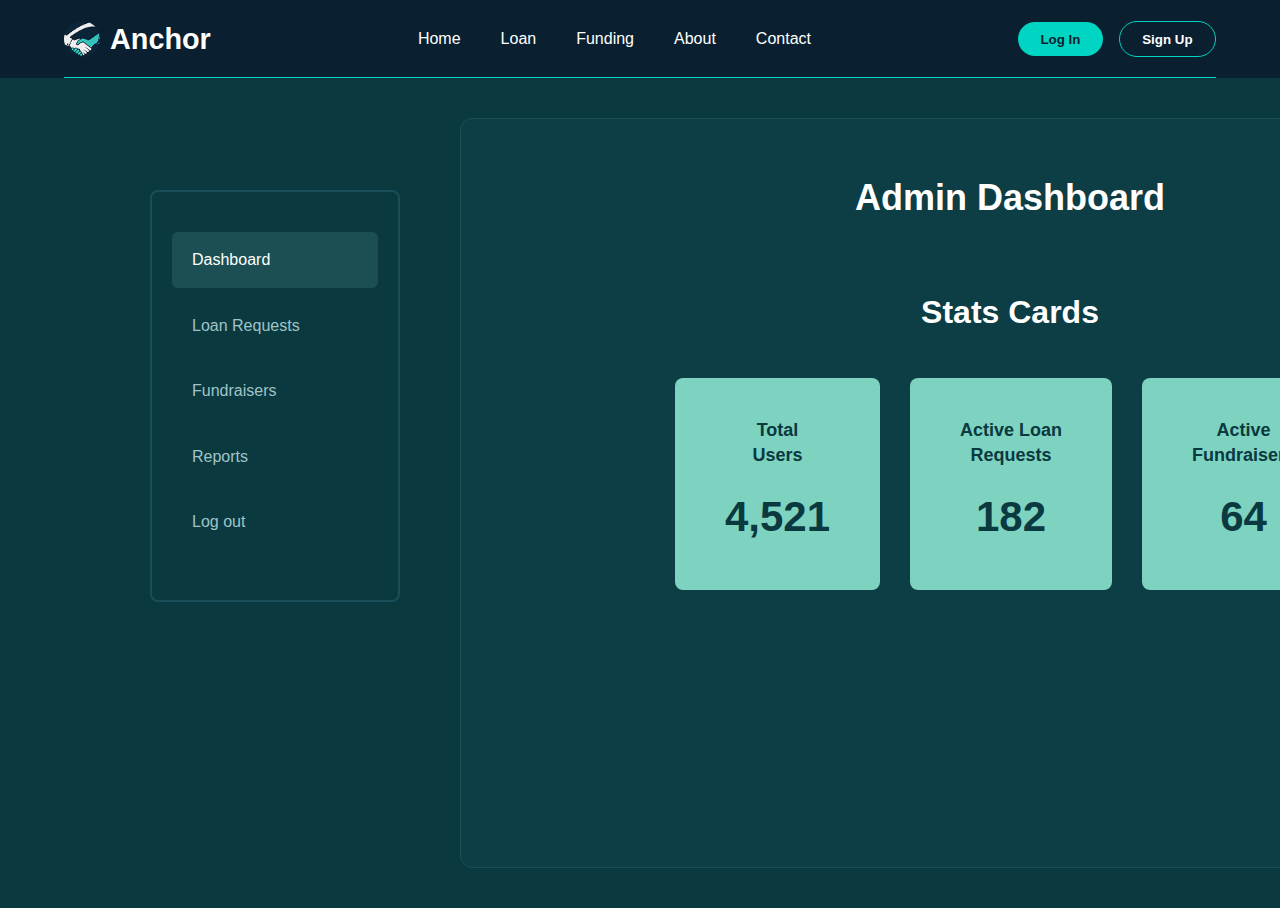
<file: admin-dashboard.html>
<!DOCTYPE html>
<html lang="en">

<head>
  <meta charset="UTF-8">
  <meta name="viewport" content="width=device-width, initial-scale=1.0">
  <title>Admin Dashboard - Anchor</title>
  <link rel="stylesheet" href="/styles/admin-dashboard.css">
  <link rel="stylesheet" href="/styles/admin-sidebar.css">
  <link rel="stylesheet" href="styles/index.css">
  <link rel="stylesheet" href="styles/header-footer.css">

</head>

<body>
  <!-- Header -->
  <div id="headerPlaceholder"></div>

 


 <!-- every thing else -->
  <div id="admin-sidebar"></div>
  
    <div class="container">
    <main class="main-content">
      <div class="dashboard-card">
        <h1 class="dashboard-title">Admin Dashboard</h1>

        <h2 class="stats-section-title">Stats Cards</h2>

        <div class="stats-cards">
          <div class="stat-card">
            <div class="stat-label">Total<br>Users</div>
            <div class="stat-value">4,521</div>
          </div>

          <div class="stat-card">
            <div class="stat-label">Active Loan<br>Requests</div>
            <div class="stat-value">182</div>
          </div>

          <div class="stat-card">
            <div class="stat-label">Active<br>Fundraisers</div>
            <div class="stat-value">64</div>
          </div>
        </div>
      </div>
    </main>
  </div>

  <script src="javascript/admin-dashboard.js"></script>
  <script src="javascript/header-footer.js"></script>
  <script src="javascript/admin-sidebar.js"></script>
</body>

</html>
</file>
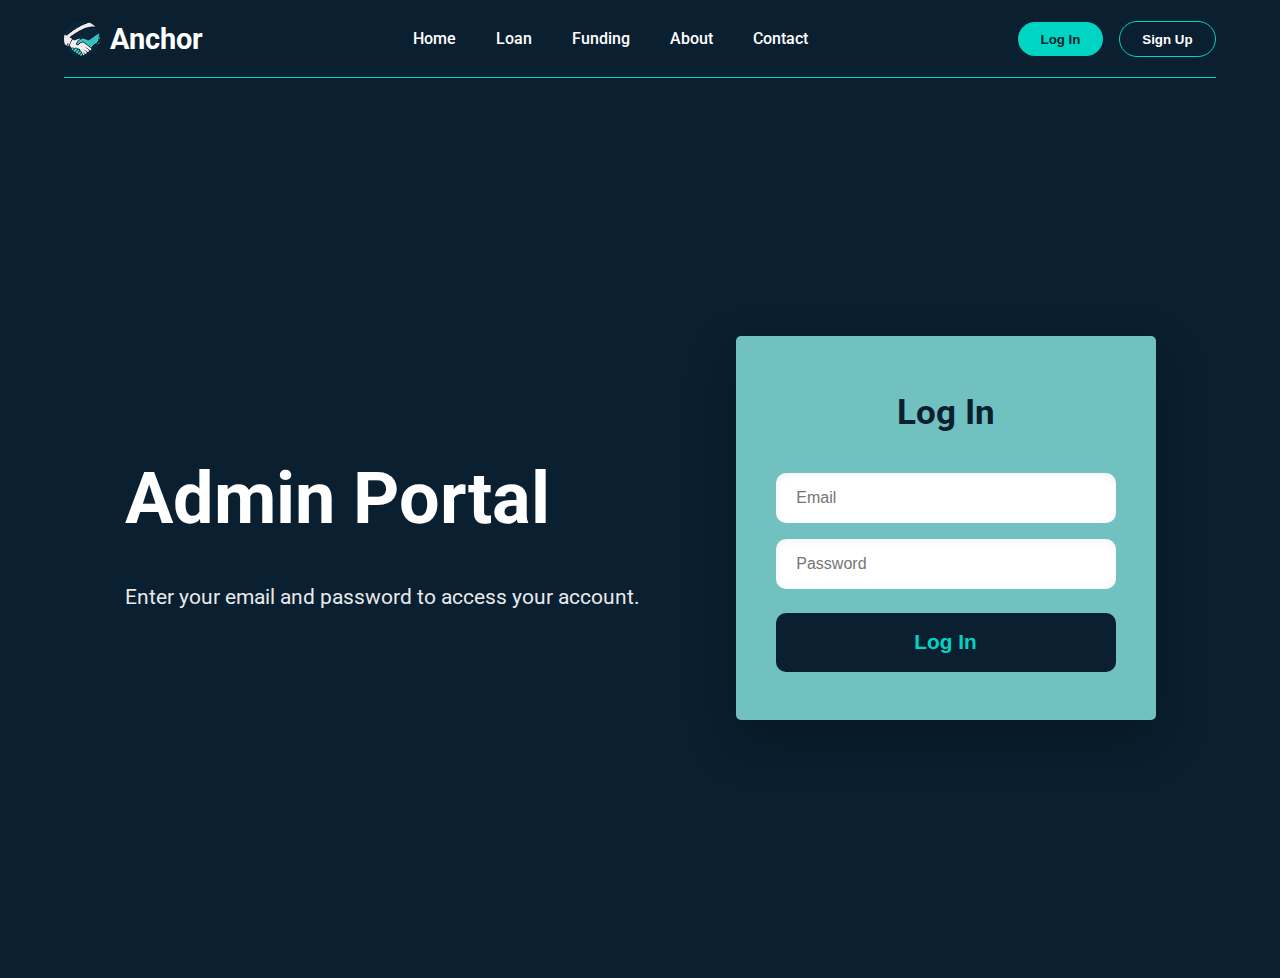
<file: admin-login.html>
<!DOCTYPE html>
<html lang="en">

<head>
  <meta charset="UTF-8">
  <meta name="viewport" content="width=device-width, initial-scale=1.0">
  <title>Log In - Anchor</title>
  <link rel="icon" href="images/icons/favicon.png">
  <link rel="stylesheet" href="https://cdnjs.cloudflare.com/ajax/libs/font-awesome/6.5.0/css/all.min.css">
  <link href="https://fonts.googleapis.com/css2?family=Roboto:wght@400;500;700&display=swap" rel="stylesheet">

  <link rel="stylesheet" href="styles/index.css"> <!-- Your existing styles -->
  <link rel="stylesheet" href="styles/auth.css">
  <link rel="stylesheet" href="styles/header-footer.css"> <!-- Only login/signup styles -->
</head>

<body>

  <!-- Header -->
  <div id="headerPlaceholder"></div>

  <!-- Login Content -->
  <section class="auth-hero">
    <div class="auth-content">
      <div class="auth-text">
        <h1>Admin Portal</h1>
        <p>Enter your email and password to access your account.</p>
     

      </div>

      <div class="auth-form-container">
        <div class="auth-form">
          <h2>Log In</h2>
          <form>
            <input type="email" placeholder="Email" required>
            <input type="password" placeholder="Password" required>
            <button type="submit" class="btn-primary">Log In</button>
          </form>
          
        </div>
      </div>
    </div>
  </section>

  <script src="javascript/header-footer.js"></script>
  <script src="javascript/admin-shortcut.js"></script>
 
</body>

</html>
</file>
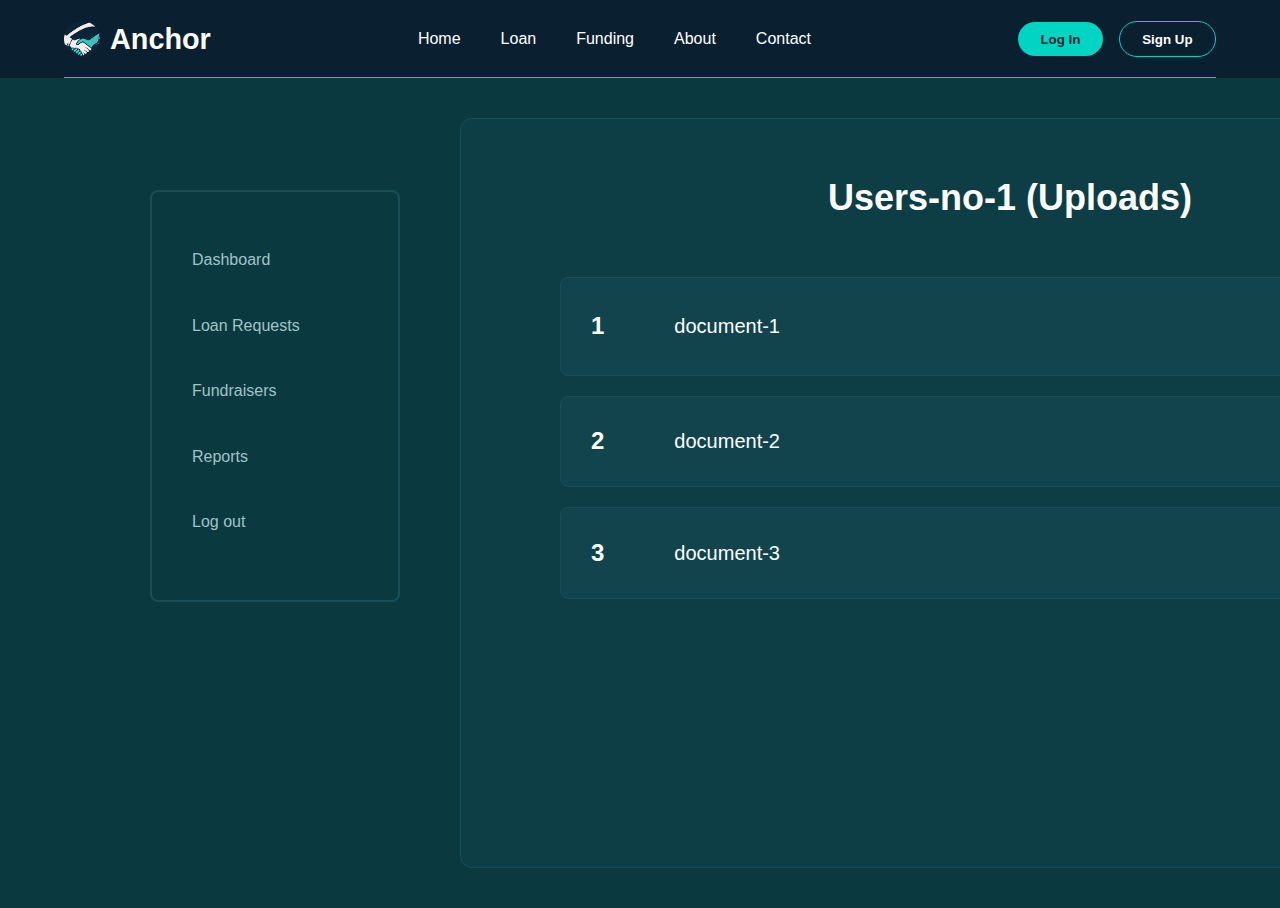
<file: admin-views-funding-users-uploads.html>
<!DOCTYPE html>
<html lang="en">

<head>
  <meta charset="UTF-8">
  <meta name="viewport" content="width=device-width, initial-scale=1.0">
  <title>Admin Views Users Funding Uploads</title>
  <link rel="stylesheet" href="/styles/admin-views-funding-users-uploads.css">
  <link rel="stylesheet" href="/styles/admin-sidebar.css">
  <link rel="stylesheet" href="styles/index.css">
  <link rel="stylesheet" href="styles/header-footer.css">

</head>

<body>
  <!-- Header -->
  <div id="headerPlaceholder"></div>


  <!-- every thing else -->
  <div id="admin-sidebar"></div>

  <div class="container">
    <main class="main-content">
      <div class="dashboard-card">


        <div class="loan-request-body">
          <h1 class="page-title">Users-no-1 (Uploads)</h1>

          <div class="requests-list">
            <!-- Request 1 -->
            <div class="request-item">
              <div class="request-info">
                <div class="request-id">1</div>

                <div class="username">document-1</div>
              </div>
              <div class="request-actions">


                <a href="images/file.jpg" target="_blank" class="btn btn-approve">
                  View
                </a>


              </div>
            </div>



            <!-- Request 1 -->
            <div class="request-item">
              <div class="request-info">
                <div class="request-id">2</div>

                <div class="username">document-2</div>
              </div>
              <div class="request-actions">

                <button class="btn btn-approve">View</button>

              </div>
            </div>


            <!-- Request 1 -->
            <div class="request-item">
              <div class="request-info">
                <div class="request-id">3</div>

                <div class="username">document-3</div>
              </div>
              <div class="request-actions">

                <button class="btn btn-approve">View</button>

              </div>
            </div>






          </div>
    </main>
  </div>


  <script src="javascript/header-footer.js"></script>
  <script src="javascript/admin-sidebar.js"></script>
</body>

</html>
</file>
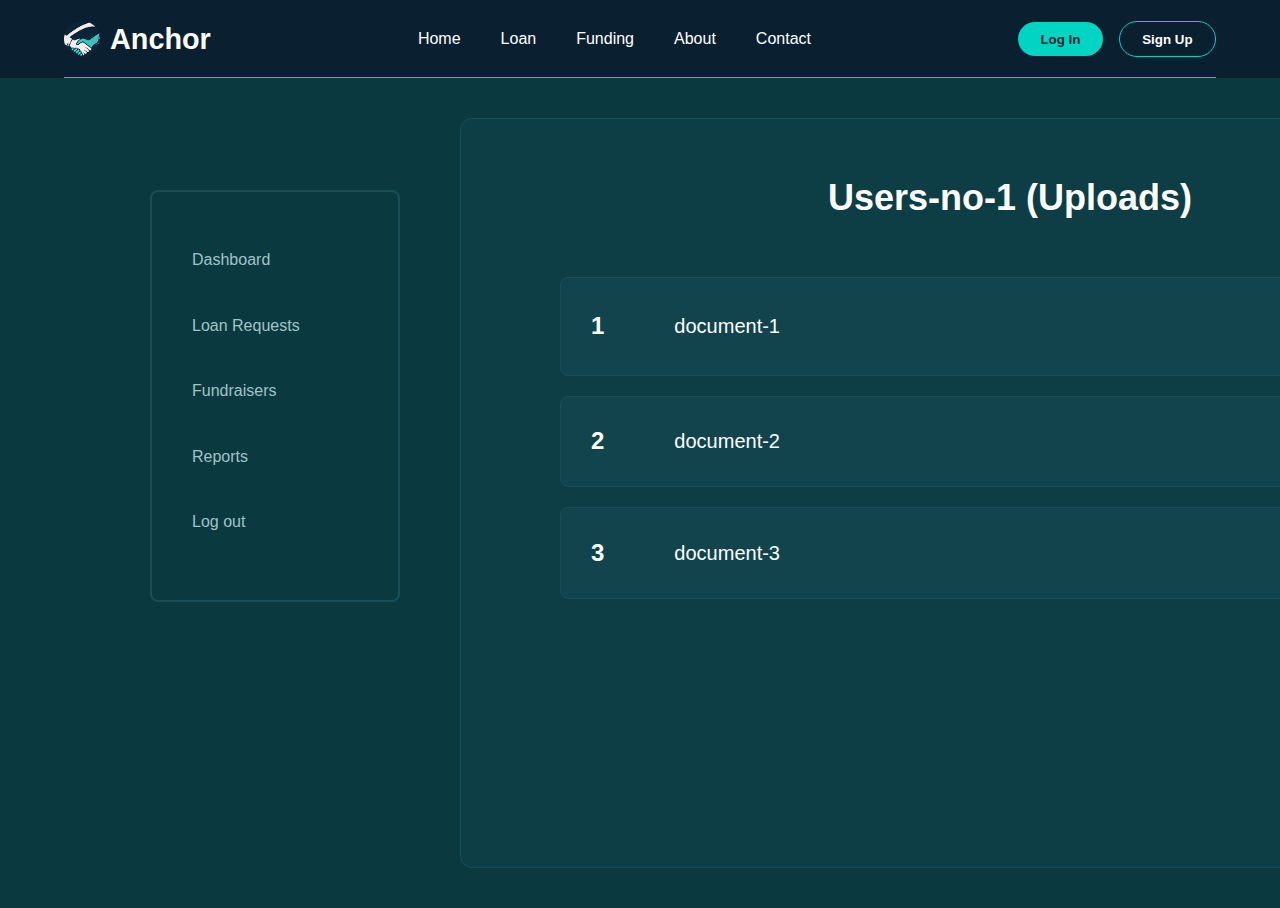
<file: admin-views-loan-users-uploads.html>
<!DOCTYPE html>
<html lang="en">

<head>
  <meta charset="UTF-8">
  <meta name="viewport" content="width=device-width, initial-scale=1.0">
  <title>Admin Views Users Loan Uploads</title>
  <link rel="stylesheet" href="/styles/admin-views-loan-users-uploads.css">
  <link rel="stylesheet" href="/styles/admin-sidebar.css">
  <link rel="stylesheet" href="styles/index.css">
  <link rel="stylesheet" href="styles/header-footer.css">

</head>

<body>
  <!-- Header -->
  <div id="headerPlaceholder"></div>


  <!-- every thing else -->
  <div id="admin-sidebar"></div>

  <div class="container">
    <main class="main-content">
      <div class="dashboard-card">


        <div class="loan-request-body">
          <h1 class="page-title">Users-no-1 (Uploads)</h1>

          <div class="requests-list">
            <!-- Request 1 -->
            <div class="request-item">
              <div class="request-info">
                <div class="request-id">1</div>

                <div class="username">document-1</div>
              </div>
              <div class="request-actions">


                <a href="images/file.jpg" target="_blank" class="btn btn-approve">
                  View
                </a>


              </div>
            </div>



            <!-- Request 1 -->
            <div class="request-item">
              <div class="request-info">
                <div class="request-id">2</div>

                <div class="username">document-2</div>
              </div>
              <div class="request-actions">

                <button class="btn btn-approve">View</button>

              </div>
            </div>


            <!-- Request 1 -->
            <div class="request-item">
              <div class="request-info">
                <div class="request-id">3</div>

                <div class="username">document-3</div>
              </div>
              <div class="request-actions">

                <button class="btn btn-approve">View</button>

              </div>
            </div>






          </div>
    </main>
  </div>


  <script src="javascript/header-footer.js"></script>
  <script src="javascript/admin-sidebar.js"></script>
</body>

</html>
</file>
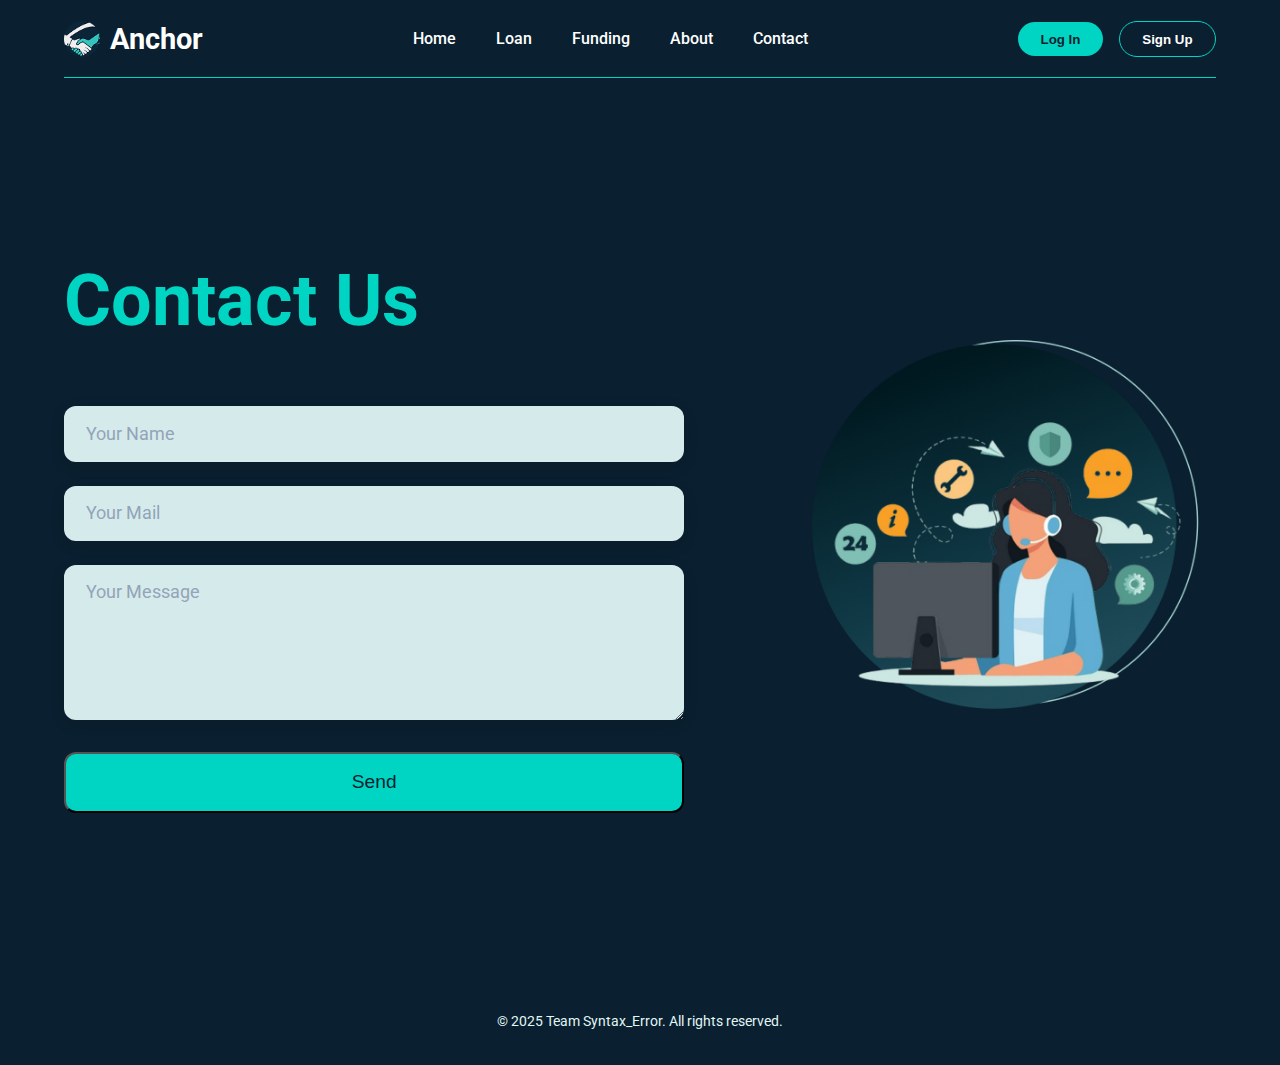
<file: contact.html>
<!DOCTYPE html>
<html lang="en">

<head>
  <meta charset="UTF-8">
  <meta name="viewport" content="width=device-width, initial-scale=1.0">
  <title>Contact Us - Anchor</title>

  <!-- Favicon -->
  <link rel="icon" href="images/icons/favicon.png">

  <!-- Fonts & Icons -->
  <link rel="stylesheet" href="https://cdnjs.cloudflare.com/ajax/libs/font-awesome/6.5.0/css/all.min.css">
  <link href="https://fonts.googleapis.com/css2?family=Roboto:wght@400;500;700&display=swap" rel="stylesheet">

  <!-- Your existing styles + contact specific -->
  <link rel="stylesheet" href="styles/index.css">
  <link rel="stylesheet" href="styles/contact.css">
  <link rel="stylesheet" href="styles/header-footer.css">
</head>

<body>

  <!-- Logged-in Header (with avatar + logout) -->
  <!-- Header -->
  <div id="headerPlaceholder"></div>

  <!-- Contact Hero Section -->
  <section class="contact-hero">
    <div class="contact-container">
      <div class="contact-image">
        <img src="images/contact-img.png" alt="Customer Support">
      </div>
      <div class="contact-text">
        <h1>Contact Us</h1>
        <form class="contact-form">
          <input type="text" placeholder="Your Name" required>
          <input type="email" placeholder="Your Mail" required>
          <textarea placeholder="Your Message" rows="6" required></textarea>
          <button type="submit" class="btn-primary">Send</button>
        </form>
      </div>
    </div>
  </section>

  <!-- Footer -->
  <div id="footerPlaceholder"></div>


  <script src="javascript/header-footer.js"></script>
</body>

</html>
</file>
<file: styles/admin-dashboard.css>
* {
            margin: 0;
            padding: 0;
            box-sizing: border-box;
        }

        body {
            font-family: -apple-system, BlinkMacSystemFont, 'Segoe UI', Arial, sans-serif;
            background-color: #0a3940;
            color: #fff;
            opacity: 0;
            transition: opacity 0.4s ease;
            

        }

        body.fade-in {
            opacity: 1;
        }

       

     

        /* Main Container */
        .container {
            display: flex;
            
            min-height: calc(100vh - 85px);
        }

       


        /* Main Content */
        .main-content {
            flex: 1;
            padding: 40px 60px;
        }

        .dashboard-card {
            border: 1px solid #1a4f5a;
            border-radius: 12px;
            padding: 50px;
            margin-left: 400px;
            background-color: rgba(26, 79, 90, 0.2);
            height: 750px;
            width: 1100px;
        }

        .dashboard-title {
            text-align: center;
            font-size: 36px;
            font-weight: 600;
            margin-bottom: 60px;
            color: #fff;
        }

        .stats-section-title {
            text-align: center;
            font-size: 32px;
            font-weight: 600;
            margin-bottom: 40px;
            color: #fff;
        }

        /* Stats Cards */
        .stats-cards {
            display: flex;
            justify-content: center;
            gap: 30px;
            flex-wrap: wrap;
        }

        .stat-card {
            background-color: #7dd3c0;
            padding: 40px 50px;
            border-radius: 8px;
            text-align: center;
            min-width: 180px;
            transition: transform 0.3s;
        }

        .stat-card:hover {
            transform: translateY(-5px);
        }

        .stat-label {
            color: #0a3940;
            font-size: 18px;
            font-weight: 600;
            margin-bottom: 15px;
            line-height: 1.4;
        }

        .stat-value {
            color: #0a3940;
            font-size: 42px;
            font-weight: 700;
        }
</file>
<file: styles/admin-sidebar.css>
.sidebar {
  position: fixed;
  top: 150px;
  bottom: 0px;
  left: 0px;

    width: 250px;
    height: 400px;
    padding: 40px 20px;
    margin: 40px 0 40px 150px;
    border: 2px solid #1a4f5a;
    border-radius: 8px;
    height: fit-content;
    background-color: rgb(10, 57, 64);
}

.sidebar-item {
    padding: 15px 20px;
    margin-bottom: 10px;
    color: #a0c4c7;
    cursor: pointer;
    border-radius: 6px;
    transition: all 0.3s;
    font-size: 16px;
    font-weight: 500;
    user-select: none;
}

.sidebar-item:hover {
    background-color: rgba(125, 211, 192, 0.1);
    color: #7dd3c0;
}

.sidebar-item.active {
    background-color: rgba(125, 211, 192, 0.15);
    color: #fff;
}

.sidebar a {
  text-decoration: none;  /* removes the underline from links */
  color: inherit;         /* keeps the text color the same */
}

.sidebar-item {
  cursor: pointer;        /* shows hand icon when hovering */
}

.sidebar-item:hover {
  background-color: rgba(255, 255, 255, 0.1);  /* nice hover effect */
}
</file>
<file: styles/index.css>
html {
  scroll-behavior: auto;
}

html.scroll-smooth {
  scroll-behavior: smooth !important;
}

:root {
  --bg-dark: #0a1f2f;
  --bg-light: #f8fffe;
  --primary: #00d4c2;
  --text-light: #e0f7f5;
  --text-dark: #0a1f2f;
  --gray: #94a3b8;
}

* { margin: 0; 
  padding: 0; 
  box-sizing: border-box; 
}

body { 
  font-family: 'Roboto', sans-serif; 
  line-height: 1.6; 
  color: var(--text-dark); 
  transition: scroll-behavior 0s 0.3s;
}

.nav-container {
  max-width: 1400px;
  margin: 0 auto;
  display: flex;
  justify-content: space-between;
  align-items: center;
 
  
}

.logo {
  font-size: 1.8rem;
  font-weight: bold;
  display: flex;
  align-items: center;
  gap: 10px;            
}

.logo-icon {
  width: 36px;               
  height: 36px;
  border-radius: 6px;          
  object-fit: contain;
}


.logo:hover .logo-icon {
  transform: scale(1.1);
  filter: drop-shadow(0 0 8px #00d4c2);
}

@media only screen and (-webkit-min-device-pixel-ratio: 2),
           only screen and (min--moz-device-pixel-ratio: 2),
           only screen and (min-device-pixel-ratio: 2) {
      link[rel="icon"][sizes="32x32"] { image-rendering: -webkit-optimize-contrast; }
    }


    @media (hover: hover) {
      body:hover ~ head link[rel="icon"] {
        filter: drop-shadow(0 0 8px #00d4c2);
      }
    }

nav ul {
  display: flex;
  gap: 2.5rem;
  list-style: none;
}

nav a {
  color: white;
  text-decoration: none;
  font-weight: 500;
  transition: color .3s;
}

nav a:hover { 
  color: var(--primary); 
  border-bottom: 2px solid var(--primary); 
  padding-bottom: 4px;  
}

.user-section {
  
  display: flex;
  align-items: center;
  gap: 1rem;
}

.user-avatar {
  width: 40px;
  height: 40px;
  border-radius: 50%;
  overflow: hidden;
  border: 2px solid var(--primary);
}

.user-avatar img { width: 100%; height: 100%; object-fit: cover; }



.login-btn {
  background-color: var(--primary);
  color: var(--text-light);
  border: none;
  padding: 0.6rem 1.2rem;
  border-radius: 50px;
  font-weight: bold;
  cursor: pointer;
  transition: .3s;
}

.login-btn:hover { 
  background: var(--bg-dark);
  border-style: solid;
  border-width: 1px;
  border-color: var(--primary);
}

.signup-btn {
  background-color: var(--bg-dark);
  color: var(--text-light);
  border-style: solid;
  border-width: 1px;
  border-color: var(--primary);
  padding: 0.6rem 1.2rem;
  border-radius: 50px;
  font-weight: bold;
  cursor: pointer;
  transition: .3s;
}

.signup-btn:hover { background: var(--primary) }

/* Hero */
.hero {
  background: var(--bg-dark);
  color: white;
  padding: 5rem 5% 8rem;
}

.hero-content {
  max-width: 1400px;
  margin: 0 auto;
  
  align-items: center;

  display: flex;
  flex-direction: row;
  justify-content: center;
  align-content: center;
  column-gap: 100px;
}

.hero-text .tagline {
  font-size: 1rem;
  margin-bottom: 1rem;
  opacity: 0.9;
}

.hero-text h1 {
  font-size: 3.2rem;
  line-height: 1.2;
  margin-bottom: 1.5rem;
}

.hero-text h1 span { color: var(--primary); }

.subtitle { font-size: 1.2rem; margin-bottom: 2rem; color: var(--text-light); opacity: 0.95; }

.features-list {
  margin: 2.5rem 0;
  list-style: none;
}

.features-list li {
  
  font-size: 1.1rem;
}

.features-list i {
  color: var(--primary);
  margin-right: 0.8rem;
}

.hero-buttons {
  display: flex;
  gap: 1.5rem;
}

.btn {
  padding: 0.9rem 2rem;
  font-size: 1.1rem;
  border-radius: 50px;
  cursor: pointer;
  font-weight: bold;
  border: none;
  transition: all .3s;
}

.btn-primary {
  background: var(--primary);
  color: var(--bg-dark);
}

.btn-primary:hover { 
  background: #00b8a9; 
  transform: translateY(-3px); 
}

.btn-secondary {
  background: transparent;
  color: white;
  border: 2px solid var(--primary);
}

.btn-secondary:hover {
  background: rgba(0,212,194,0.1);
  transform: translateY(-3px); 
}

/* Hero Images */
.hero-images {
  position: relative;
  height: 520px;
 
  
}

.home-img-div {
  display: inline;
}
.home-img {
  width: 390px;
  margin-top: 90px;
}

/* Features Section */
.features-section {
  padding: 6rem 5%;
  text-align: center;
  background: var(--bg-light);
}

.features-section h2 {
  font-size: 2.8rem;
  margin-bottom: 1rem;
  color: var(--primary);
}

.features-section h2 span { color: var(--text-dark); }

.features-section > p {
  max-width: 800px;
  margin: 0 auto 3rem;
  font-size: 1.2rem;
  color: var(--gray);
}

.avatars {
  display: flex;
  justify-content: center;
  margin-bottom: 4rem;
}

.avatars img {
  width: 60px;
  height: 60px;
  border-radius: 50%;
  border: 4px solid white;
  box-shadow: 0 4px 12px rgba(0, 0, 0, 0.1);
  margin-left: -15px; /* overlap avatars */
  transition: transform 0.3s, box-shadow 0.3s; /* smooth hover effect */
  cursor: pointer;
}

.avatars img:first-child {
  margin-left: 0;
}

.avatars img:hover {
  transform: translateY(-5px); 
  box-shadow: 0 8px 20px rgba(0, 0, 0, 0.2); 
}


.cards {
  max-width: 1400px;
  margin: 0 auto;
  display: grid;
  grid-template-columns: repeat(3, 1fr);
  gap: 2rem;
}

.card {
  background: white;
  padding: 2.5rem 2rem;
  border-radius: 20px;
  box-shadow: 0 10px 30px rgba(0,0,0,0.05);
  transition: transform .3s;
}

.card:hover { transform: translateY(-10px); }

.card.highlight {
  background: var(--primary);
  color: white;
}

.card-icon {
  width: 80px;
  height: 80px;
  background: rgba(0,212,194,0.15);
  border-radius: 50%;
  display: flex;
  align-items: center;
  justify-content: center;
  margin: 0 auto 1.5rem;
}

.highlight .card-icon {
  background: rgba(255,255,255,0.25);
}

.card-icon i { font-size: 2rem; color: var(--primary); }

.highlight .card-icon i { color: white; }

.card h3 {
  font-size: 1.5rem;
  margin-bottom: 1rem;
}

.card p {
  color: var(--gray);
  font-size: 1rem;
}

.highlight p { color: rgba(255,255,255,0.9); }
</file>
<file: styles/header-footer.css>
/* styles/header.css */
header {
  background: var(--bg-dark);
  color: white;
  padding: 1rem 5%;
  position: sticky;
  top: 0;
  z-index: 1000;
}

header::after {
  content: '';
  position: absolute;
  bottom: 0;
  left: 5%;
  right: 5%;
  height: 1px;
  background-color: var(--primary);
}

.nav-container {
  max-width: 1400px;
  margin: 0 auto;
  display: flex;
  justify-content: space-between;
  align-items: center;
}

.logo {
  font-size: 1.8rem;
  font-weight: bold;
  display: flex;
  align-items: center;
  gap: 10px;
}

.logo-icon {
  width: 36px;
  height: 36px;
  border-radius: 6px;
  object-fit: contain;
}

.logo:hover .logo-icon {
  transform: scale(1.1);
  filter: drop-shadow(0 0 8px #00d4c2);
}

nav ul {
  display: flex;
  gap: 2.5rem;
  list-style: none;
}

nav a {
  color: white;
  text-decoration: none;
  font-weight: 500;
  transition: color .3s;
}

nav a:hover {
  color: var(--primary);
  border-bottom: 2px solid var(--primary);
  padding-bottom: 4px;
}

.user-section {
  display: flex;
  align-items: center;
  gap: 1rem;
}

/* Logged-out buttons */
.login-btn {
  background: var(--primary);
  color: var(--bg-dark);
  border: none;
  padding: 0.6rem 1.4rem;
  border-radius: 50px;
  font-weight: bold;
  cursor: pointer;
  transition: .3s;
}

.login-btn:hover {
  background: var(--bg-dark);
  color: var(--primary);
  border: 1px solid var(--primary);
}

.signup-btn {
  background: transparent;
  color: white;
  border: 1px solid var(--primary);
  padding: 0.6rem 1.4rem;
  border-radius: 50px;
  font-weight: bold;
  cursor: pointer;
  transition: .3s;
}

.signup-btn:hover {
  background: var(--primary);
  color: var(--bg-dark);
}

/* Logged-in styles */
.user-section.logged-in {
  gap: 1rem;
}

.user-profile {
  display: flex;
  align-items: center;
  gap: 0.8rem;
  background: rgba(0,212,194,0.15);
  padding: 0.5rem 1rem;
  padding-right: 1.2rem;
  border-radius: 50px;
  font-weight: 500;
}

.user-avatar-img {
  width: 40px;
  height: 40px;
  border-radius: 50%;
  border: 2px solid var(--primary);
  object-fit: cover;
}

.logout-btn {
  background: var(--primary);
  color: var(--bg-dark);
  border: none;
  padding: 0.6rem 1.4rem;
  border-radius: 50px;
  font-weight: bold;
  cursor: pointer;
  transition: .3s;
}

.logout-btn:hover {
  background: #00b8a9;
  transform: translateY(-2px);
}

/* Footer */
footer {
  background: var(--bg-dark);
  color: var(--text-light);
  text-align: center;
  padding: 2rem;
  font-size: 0.9rem;
}
</file>
<file: styles/auth.css>
.auth-hero {
  background: var(--bg-dark);
  min-height: 100vh;
  display: flex;
  align-items: center;
  padding: 5rem 5%;
  color: white;
}

.auth-content {
  max-width: 1400px;
  margin: 0 auto;
  display: flex;
  align-items: center;
  justify-content: space-between;
  gap: 6rem;
}

.auth-text h1 {
  font-size: 4.5rem;
  margin-bottom: 1.5rem;
}

.auth-text p {
  font-size: 1.3rem;
  opacity: 0.9;
  line-height: 1.7;
}

.auth-text .tagline {
  color: var(--primary);
  font-weight: 500;
  margin-top: 1rem;
  font-size: 1.1rem;
}

.auth-form-container {
  width: 420px;
}

.auth-form {
  background: #70C1BF;
  padding: 3rem 2.5rem;
  border-radius: 5px;
  box-shadow: 0 20px 50px rgba(0,0,0,0.25);
  color: var(--text-dark);

  border-radius: 5px;


}

.auth-form h2 {
  font-size: 2.2rem;
  text-align: center;
  margin-bottom: 2rem;
  color: var(--bg-dark);
}

.auth-form input {
  width: 100%;
  padding: 1rem 1.3rem;
  margin-bottom: 1rem;
  border: none;
  border-radius: 10px;
  background: white;
  font-size: 1rem;
  box-shadow: inset 0 2px 8px rgba(0,0,0,0.05);

  

}

.auth-form input:focus {
  outline: none;
  box-shadow: 0 0 0 3px rgba(0, 212, 194, 0.3);
}

.auth-form .btn-primary {
  background-color: var(--bg-dark);
  color: var(--primary);
  width: 100%;
  padding: 1.1rem;
  margin-top: 0.5rem;
  font-size: 1.3rem;
  font-weight: bold;

  border: none;
  border-radius: 10px;
}

.switch-text {
  text-align: center;
  margin-top: 1.5rem;
  font-size: 0.95rem;
}

.switch-text a {
  color: var(--text-dark);
  font-weight: 600;
  text-decoration: none;
}

.switch-text a:hover {
  text-decoration: underline;
}

/* Mobile */
@media (max-width: 968px) {
  .auth-content {
    flex-direction: column;
    text-align: center;
    gap: 4rem;
  }
  .auth-text h1 { font-size: 3.5rem; }
  .auth-form-container { width: 100%; max-width: 420px; }
}
</file>
<file: styles/admin-views-funding-users-uploads.css>
* {
  margin: 0;
  padding: 0;
  box-sizing: border-box;
}

body {
  font-family: -apple-system, BlinkMacSystemFont, 'Segoe UI', Arial, sans-serif;
  background-color: #0a3940;
  color: #fff;
  transition: opacity 0.4s ease;
}

.main-content {
  flex: 1;
  padding: 40px 60px;
}

.loan-request-body {
  border: 1px solid #1a4f5a;
  border-radius: 12px;
  padding: 50px;
  margin-left: 400px;
  background-color: rgba(26, 79, 90, 0.2);
  height: 750px;
  width: 1100px;
}

.page-title {
  text-align: center;
  font-size: 36px;
  font-weight: 600;
  margin-bottom: 50px;
  color: #fff;
}

.requests-list {
  display: flex;
  flex-direction: column;
  gap: 20px;
  max-width: 900px;
  margin: 0 auto;
}

.request-item {
  background-color: rgba(26, 79, 90, 0.4);
  border: 1px solid #1a4f5a;
  border-radius: 8px;
  padding: 20px 30px;
  display: flex;
  align-items: center;
  justify-content: space-between;
  flex-wrap: wrap;
  gap: 15px;
}

.request-info {
  display: flex;
  align-items: center;
  gap: 20px;
  flex: 1;
  min-width: 280px;
}

.request-id {
  font-size: 24px;
  font-weight: 600;
  color: #fff;
  margin-right: 50px;
}

.user-avatar {
  width: 40px;
  height: 40px;
  background-color: #e09191;
  border-radius: 50%;
}

.username {
  font-size: 20px;
  color: #fff;
}

.request-actions {
  display: flex;
  gap: 12px;
}

.btn {
  padding: 10px 20px;
  border: none;
  border-radius: 6px;
  font-size: 16px;
  font-weight: 600;
  cursor: pointer;
  transition: opacity 0.2s;

    text-decoration: none;
  display: inline-block;
  text-align: center;
}

.btn:hover {
  opacity: 0.9;

   text-decoration: none;
    color: white;
    
}

.btn-view {
  background-color: #d0d0d0;
  color: #0a3940;
}

.btn-approve {
  background-color: #28a745;
  color: #fff;
}

.btn-decline {
  background-color: #dc3545;
  color: #fff;
}



.btn-send-money {
  background: #bf0000;
  color: white;
  border: none;
  flex: 1;
  padding: 5px;
  border-radius: 20px;
  cursor: pointer;
  font-weight: bold;
  width: 100px;
  

  text-decoration: none;
  display: inline-block;
  text-align: center;
}


.btn:visited {
    color: white;
      text-decoration: none;
    
}



.btn:active{
    color: white;
    transform: translateY(1px);
}
</file>
<file: styles/admin-views-loan-users-uploads.css>
* {
  margin: 0;
  padding: 0;
  box-sizing: border-box;
}

body {
  font-family: -apple-system, BlinkMacSystemFont, 'Segoe UI', Arial, sans-serif;
  background-color: #0a3940;
  color: #fff;
  transition: opacity 0.4s ease;
}

.main-content {
  flex: 1;
  padding: 40px 60px;
}

.loan-request-body {
  border: 1px solid #1a4f5a;
  border-radius: 12px;
  padding: 50px;
  margin-left: 400px;
  background-color: rgba(26, 79, 90, 0.2);
  height: 750px;
  width: 1100px;
}

.page-title {
  text-align: center;
  font-size: 36px;
  font-weight: 600;
  margin-bottom: 50px;
  color: #fff;
}

.requests-list {
  display: flex;
  flex-direction: column;
  gap: 20px;
  max-width: 900px;
  margin: 0 auto;
}

.request-item {
  background-color: rgba(26, 79, 90, 0.4);
  border: 1px solid #1a4f5a;
  border-radius: 8px;
  padding: 20px 30px;
  display: flex;
  align-items: center;
  justify-content: space-between;
  flex-wrap: wrap;
  gap: 15px;
}

.request-info {
  display: flex;
  align-items: center;
  gap: 20px;
  flex: 1;
  min-width: 280px;
}

.request-id {
  font-size: 24px;
  font-weight: 600;
  color: #fff;
  margin-right: 50px;
}

.user-avatar {
  width: 40px;
  height: 40px;
  background-color: #e09191;
  border-radius: 50%;
}

.username {
  font-size: 20px;
  color: #fff;
}

.request-actions {
  display: flex;
  gap: 12px;
}

.btn {
  padding: 10px 20px;
  border: none;
  border-radius: 6px;
  font-size: 16px;
  font-weight: 600;
  cursor: pointer;
  transition: opacity 0.2s;

    text-decoration: none;
  display: inline-block;
  text-align: center;
}

.btn:hover {
  opacity: 0.9;

   text-decoration: none;
    color: white;
    
}

.btn-view {
  background-color: #d0d0d0;
  color: #0a3940;
}

.btn-approve {
  background-color: #28a745;
  color: #fff;
}

.btn-decline {
  background-color: #dc3545;
  color: #fff;
}



.btn-send-money {
  background: #bf0000;
  color: white;
  border: none;
  flex: 1;
  padding: 5px;
  border-radius: 20px;
  cursor: pointer;
  font-weight: bold;
  width: 100px;
  

  text-decoration: none;
  display: inline-block;
  text-align: center;
}


.btn:visited {
    color: white;
      text-decoration: none;
    
}



.btn:active{
    color: white;
    transform: translateY(1px);
}
</file>
<file: styles/contact.css>
.contact-hero {
  background: var(--bg-dark); 
  min-height: 100vh;
  display: flex;
  align-items: center;
  justify-content: center;
  padding: 5rem 5%;
  color: white;
}

.contact-container {
  max-width: 1400px;
  margin: 0 auto;
  display: flex;
  flex-direction: row-reverse;
  align-items: center;
  justify-content: space-between;
  gap: 8rem;
}

.contact-text h1 {
  font-size: 4.5rem;
  color: var(--primary);
  margin-bottom: 3rem;
  font-weight: 700;
}

.contact-form input,
.contact-form textarea {
  width: 100%;
  padding: 1.1rem 1.4rem;
  margin-bottom: 1.5rem;
  border: none;
  border-radius: 12px;
  background: rgba(224, 247, 245, 0.95);
  font-family: 'Roboto', sans-serif;
  font-size: 1.1rem;
  color: var(--text-dark);
  box-shadow: 0 4px 15px rgba(0,0,0,0.1);
}

.contact-form input::placeholder,
.contact-form textarea::placeholder {
  color: #94a3b8;
}

.contact-form input:focus,
.contact-form textarea:focus {
  outline: none;
  box-shadow: 0 0 0 4px rgba(0, 212, 194, 0.3);
}

.contact-form .btn-primary {
  width: 100%;
  padding: 1.1rem;
  font-size: 1.2rem;
  border-radius: 12px;
}

.contact-image img {
  width: 580px;
  max-width: 100%;
  
}

/* Logged-in User Profile in Header */
.user-section.logged-in {
  display: flex;
  align-items: center;
  gap: 1rem;
}

.user-profile {
  display: flex;
  align-items: center;
  gap: 0.8rem;
  background: rgba(0, 212, 194, 0.15);
  padding: 0.4rem 0.9rem;
  padding-right: 1.2rem;
  border-radius: 50px;
  color: white;
  font-weight: 500;
}

.user-profile img {
  width: 38px;
  height: 38px;
  border-radius: 50%;
  border: 2px solid var(--primary);
}

.logout-btn {
  background: var(--primary);
  color: var(--bg-dark);
  border: none;
  padding: 0.6rem 1.4rem;
  border-radius: 50px;
  font-weight: bold;
  cursor: pointer;
  transition: 0.3s;
}

.logout-btn:hover {
  background: #00b8a9;
  transform: translateY(-2px);
}

/* Responsive */
@media (max-width: 992px) {
  .contact-container {
    flex-direction: column;
    
    text-align: center;
    gap: 4rem;
  }
  .contact-text h1 { font-size: 3.5rem; }
  .contact-image img { width: 450px; }
}

@media (max-width: 576px) {
  .contact-text h1 { font-size: 3rem; }
  .contact-image img { width: 320px; }
}
</file>
